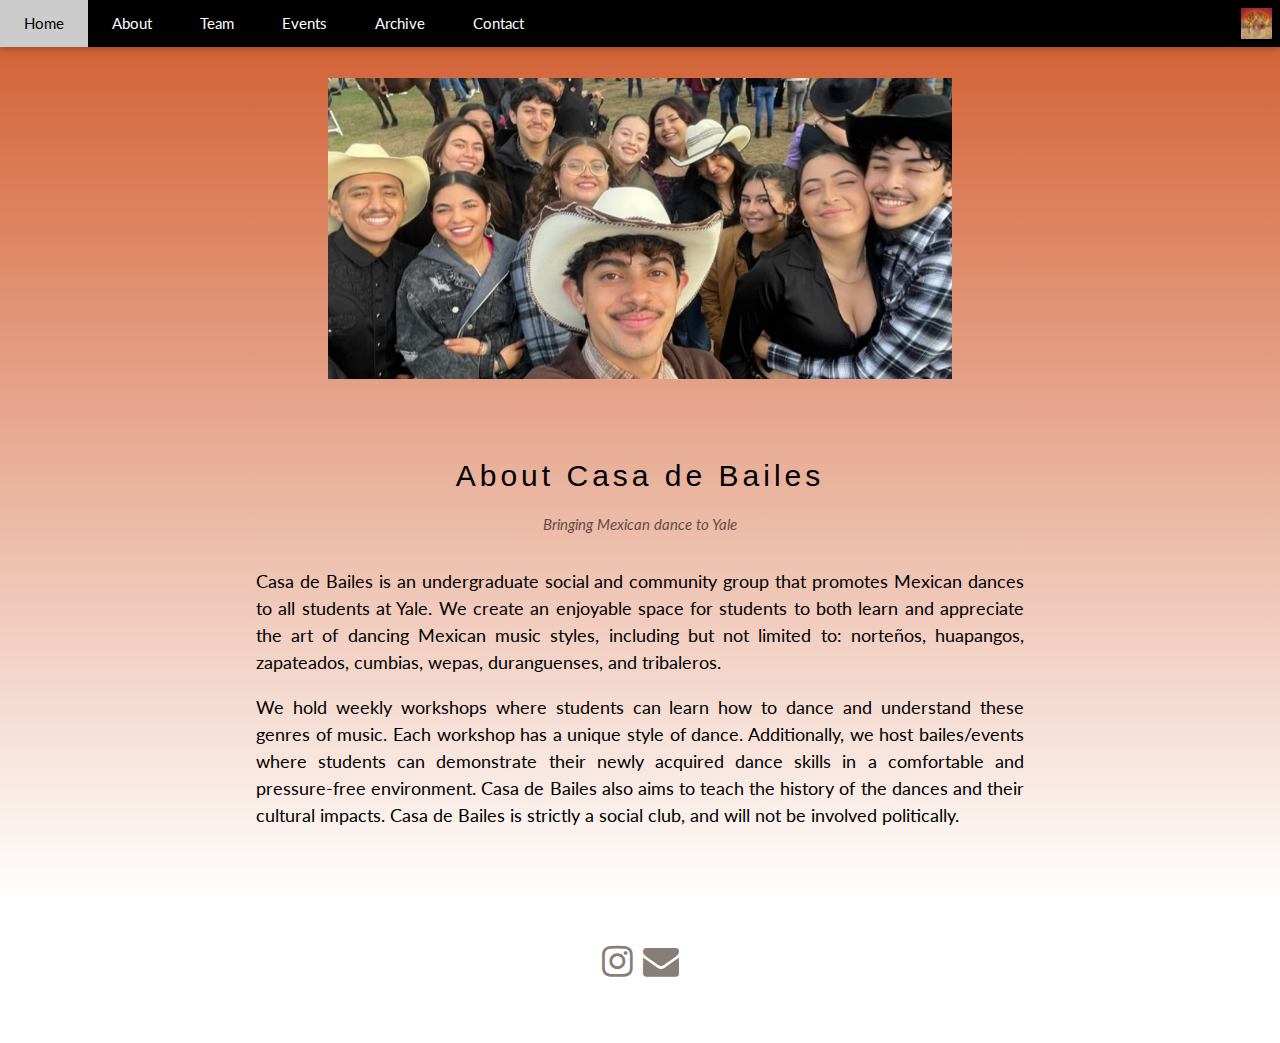
<file: about.html>
<!DOCTYPE html>
<html lang="en">
<head>
<title>Casa de Bailes | About</title>
<meta charset="UTF-8">
<meta name="viewport" content="width=device-width, initial-scale=1">
<link rel="stylesheet" href="https://www.w3schools.com/w3css/4/w3.css">
<link rel="stylesheet" href="https://fonts.googleapis.com/css?family=Lato">
<link rel="stylesheet" href="https://cdnjs.cloudflare.com/ajax/libs/font-awesome/4.7.0/css/font-awesome.min.css">
<link rel="stylesheet" type="text/css" media="screen" href="assets/css/style.css" />

<link rel="apple-touch-icon" sizes="180x180" href="/apple-touch-icon.png">
<link rel="icon" type="image/png" sizes="32x32" href="/favicon-32x32.png">
<link rel="icon" type="image/png" sizes="16x16" href="/favicon-16x16.png">
<link rel="manifest" href="/site.webmanifest">
<link rel="mask-icon" href="/safari-pinned-tab.svg" color="#5bbad5">
<meta name="msapplication-TileColor" content="#da532c">
<meta name="theme-color" content="#ffffff">

<style>
body {font-family: "Lato", sans-serif; background: linear-gradient(#D15B2D, #FFFFFF); background-attachment: fixed; background-position: center; background-repeat: no-repeat;}
.mySlides {display: none}
</style>
</head>
<body>

<!-- Navbar -->
<div class="w3-top">
  <div class="w3-bar w3-black w3-card">
    <!-- Icons for small screens -->
    <img src="cdblogo.png" alt="Logo" class="w3-left w3-hide-large w3-hide-medium" style="max-height: 47px; padding: 8px;">
    <a class="w3-bar-item w3-button w3-padding-large w3-hide-medium w3-hide-large w3-right" href="javascript:void(0)" onclick="myFunction()" title="Toggle Navigation Menu"><i class="fa fa-bars"></i></a>

    <!-- Image on the right for desktop -->
    <img src="cdblogo.png" alt="Logo" class="w3-right w3-hide-small" style="max-height: 47px; padding: 8px;">

    <!-- Links for both desktop and small screens -->
    <a href="https://casadebailes.netlify.app" class="w3-bar-item w3-button w3-padding-large w3-hide-small">Home</a>
    <a href="/about" class="w3-bar-item w3-button w3-padding-large w3-hide-small">About</a>
    <a href="/team" class="w3-bar-item w3-button w3-padding-large w3-hide-small">Team</a>
    <a href="/events" class="w3-bar-item w3-button w3-padding-large w3-hide-small">Events</a>
    <a href="/archive" class="w3-bar-item w3-button w3-padding-large w3-hide-small">Archive</a>
    <a href="/contact" class="w3-bar-item w3-button w3-padding-large w3-hide-small">Contact</a>
  </div>

  <!-- Navbar on small screens (remove the onclick attribute if you want the navbar to always show on top of the content when clicking on the links) -->
  <div id="navDemo" class="w3-bar-block w3-black w3-hide w3-hide-large w3-hide-medium w3-top" style="margin-top:46px">
    <!-- Links for small screens -->
    <a href="https://casadebailes.netlify.app" class="w3-bar-item w3-button w3-padding-large" onclick="myFunction()">Home</a>
    <a href="/about" class="w3-bar-item w3-button w3-padding-large" onclick="myFunction()">About</a>
    <a href="/team" class="w3-bar-item w3-button w3-padding-large" onclick="myFunction()">Team</a>
    <a href="/events" class="w3-bar-item w3-button w3-padding-large" onclick="myFunction()">Events</a>
    <a href="/archive" class="w3-bar-item w3-button w3-padding-large" onclick="myFunction()">Archive</a>
    <a href="/contact" class="w3-bar-item w3-button w3-padding-large" onclick="myFunction()">Contact</a>
  </div>
</div>

<!-- Page content -->
<div class="w3-content" style="max-width:2000px; margin-top:46px">
  <div class="w3-container w3-padding-32 w3-center w3-xlarge w3-hide-small">
    <img src="cdbppl.jpeg" alt="logo" style="max-width: 50%; height: auto;">
  </div>
  <div class="w3-container w3-padding-32 w3-center w3-xlarge w3-hide-large w3-hide-medium">
    <img src="cdbppl.jpeg" alt="logo" style="max-width: 70%; height: auto;">
  </div>
  
  <!-- Automatic Slideshow Images -->
  <!-- <div class="mySlides w3-display-container w3-center">
    <img src="/w3images/la.jpg" style="width:100%">
    <div class="w3-display-bottommiddle w3-container w3-text-white w3-padding-32 w3-hide-small">
      <h3>Los Angeles</h3>
      <p><b>We had the best time playing at Venice Beach!</b></p>   
    </div>
  </div>
  <div class="mySlides w3-display-container w3-center">
    <img src="/w3images/ny.jpg" style="width:100%">
    <div class="w3-display-bottommiddle w3-container w3-text-white w3-padding-32 w3-hide-small">
      <h3>New York</h3>
      <p><b>The atmosphere in New York is lorem ipsum.</b></p>    
    </div>
  </div>
  <div class="mySlides w3-display-container w3-center">
    <img src="/w3images/chicago.jpg" style="width:100%">
    <div class="w3-display-bottommiddle w3-container w3-text-white w3-padding-32 w3-hide-small">
      <h3>Chicago</h3>
      <p><b>Thank you, Chicago - A night we won't forget.</b></p>    
    </div>
  </div> -->

  <!-- The about Section -->
  <div class="w3-container w3-content w3-center" style="max-width: 800px; padding-top: 32px; padding-bottom: 32px;" id="about">
    <h2 class="w3-wide">About Casa de Bailes</h2>
    <p class="w3-opacity"><i>Bringing Mexican dance to Yale</i></p>
    <p class="w3-justify" style="font-size: 1.2em; padding-top: 15px;">Casa de Bailes is an undergraduate social and community group that promotes Mexican dances to all students at Yale. We create an enjoyable space for students to both learn and appreciate the art of dancing Mexican music styles, including but not limited to: norteños, huapangos, zapateados, cumbias, wepas, duranguenses, and tribaleros.</p>
    <p class="w3-justify" style="font-size: 1.2em">We hold weekly workshops where students can learn how to dance and understand these genres of music. Each workshop has a unique style of dance. Additionally, we host bailes/events where students can demonstrate their newly acquired dance skills in a comfortable and pressure-free environment. Casa de Bailes also aims to teach the history of the dances and their cultural impacts. Casa de Bailes is strictly a social club, and will not be involved politically.</p>
  </div>

<!-- End Page Content -->
</div>

<!-- Footer -->
<footer class="w3-container w3-padding-64 w3-center w3-opacity w3-xlarge">
  <i class="fa fa-instagram w3-hover-opacity" style="font-size: 36px; color: #382A20;"></i>
  <i class="fa fa-envelope w3-hover-opacity" style="font-size: 36px; color: #382A20;"></i>
</footer>

<script>
// Automatic Slideshow - change image every 4 seconds
// var myIndex = 0;
//carousel();

//function carousel() {
//  var i;
//  var x = document.getElementsByClassName("mySlides");
//  for (i = 0; i < x.length; i++) {
//    x[i].style.display = "none";  
//  }
//  myIndex++;
//  if (myIndex > x.length) {myIndex = 1}    
//  x[myIndex-1].style.display = "block";  
//  setTimeout(carousel, 4000);    
// }
  
// Used to toggle the menu on small screens when clicking on the menu button
function myFunction() {
  var x = document.getElementById("navDemo");
  if (x.className.indexOf("w3-show") == -1) {
    x.className += " w3-show";
  } else { 
    x.className = x.className.replace(" w3-show", "");
  }
}

</script>

</body>
</html>
</file>
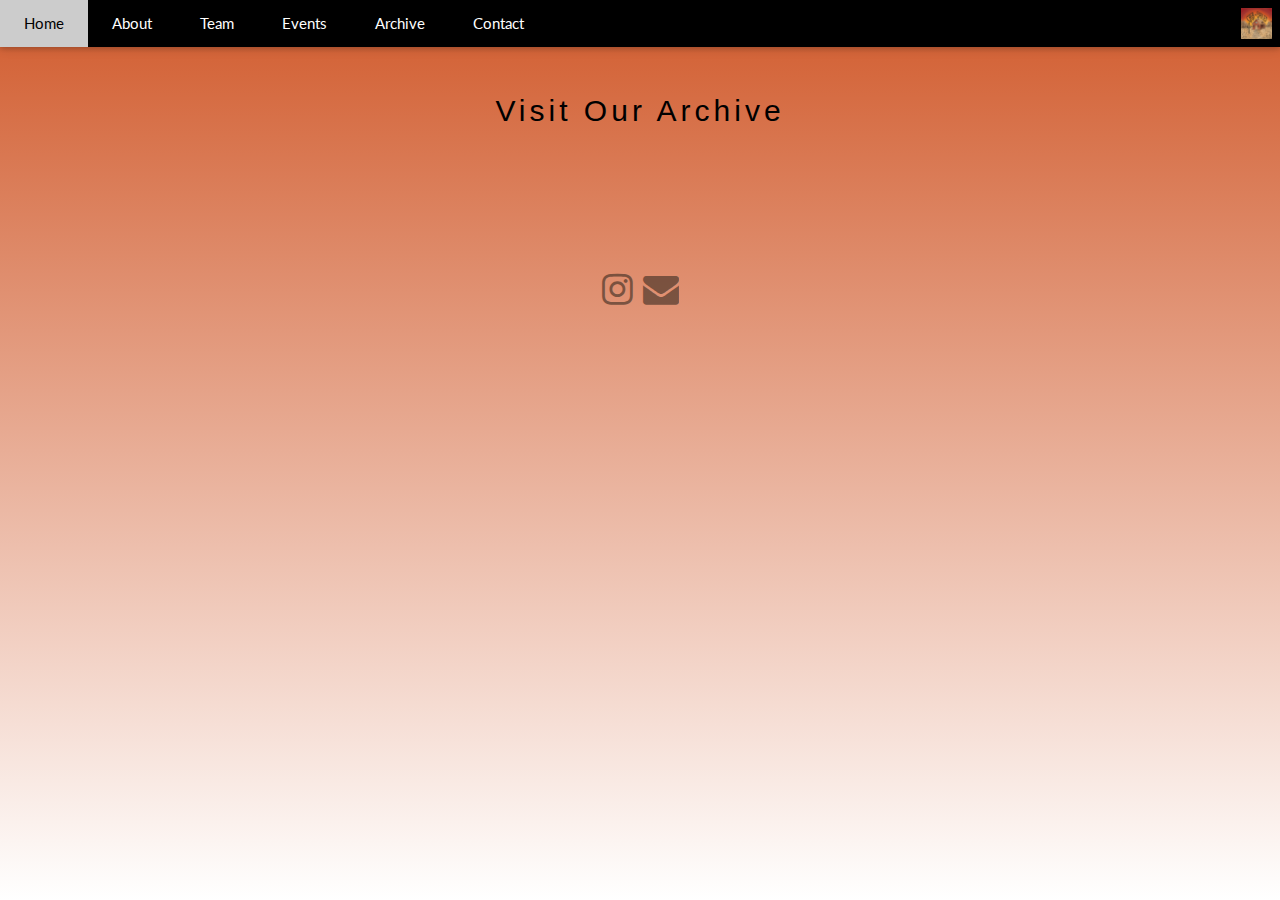
<file: archive.html>
<!DOCTYPE html>
<html lang="en">
<head>
<title>Casa de Bailes | Archive</title>
<meta charset="UTF-8">
<meta name="viewport" content="width=device-width, initial-scale=1">
<link rel="stylesheet" href="https://www.w3schools.com/w3css/4/w3.css">
<link rel="stylesheet" href="https://fonts.googleapis.com/css?family=Lato">
<link rel="stylesheet" href="https://cdnjs.cloudflare.com/ajax/libs/font-awesome/4.7.0/css/font-awesome.min.css">
<link rel="stylesheet" type="text/css" media="screen" href="assets/css/style.css" />

<link rel="apple-touch-icon" sizes="180x180" href="/apple-touch-icon.png">
<link rel="icon" type="image/png" sizes="32x32" href="/favicon-32x32.png">
<link rel="icon" type="image/png" sizes="16x16" href="/favicon-16x16.png">
<link rel="manifest" href="/site.webmanifest">
<link rel="mask-icon" href="/safari-pinned-tab.svg" color="#5bbad5">
<meta name="msapplication-TileColor" content="#da532c">
<meta name="theme-color" content="#ffffff">

<style>
body {font-family: "Lato", sans-serif; background: linear-gradient(#D15B2D, #FFFFFF); background-attachment: fixed; background-position: center; background-repeat: no-repeat;}
.mySlides {display: none}
</style>
</head>
<body>

<!-- Navbar -->
<div class="w3-top">
  <div class="w3-bar w3-black w3-card">
    <!-- Icons for small screens -->
    <img src="cdblogo.png" alt="Logo" class="w3-left w3-hide-large w3-hide-medium" style="max-height: 47px; padding: 8px;">
    <a class="w3-bar-item w3-button w3-padding-large w3-hide-medium w3-hide-large w3-right" href="javascript:void(0)" onclick="myFunction()" title="Toggle Navigation Menu"><i class="fa fa-bars"></i></a>

    <!-- Image on the right for desktop -->
    <img src="cdblogo.png" alt="Logo" class="w3-right w3-hide-small" style="max-height: 47px; padding: 8px;">

    <!-- Links for both desktop and small screens -->
    <a href="https://casadebailes.netlify.app" class="w3-bar-item w3-button w3-padding-large w3-hide-small">Home</a>
    <a href="/about" class="w3-bar-item w3-button w3-padding-large w3-hide-small">About</a>
    <a href="/team" class="w3-bar-item w3-button w3-padding-large w3-hide-small">Team</a>
    <a href="/events" class="w3-bar-item w3-button w3-padding-large w3-hide-small">Events</a>
    <a href="/archive" class="w3-bar-item w3-button w3-padding-large w3-hide-small">Archive</a>
    <a href="/contact" class="w3-bar-item w3-button w3-padding-large w3-hide-small">Contact</a>
  </div>

  <!-- Navbar on small screens (remove the onclick attribute if you want the navbar to always show on top of the content when clicking on the links) -->
  <div id="navDemo" class="w3-bar-block w3-black w3-hide w3-hide-large w3-hide-medium w3-top" style="margin-top:46px">
    <!-- Links for small screens -->
    <a href="https://casadebailes.netlify.app" class="w3-bar-item w3-button w3-padding-large" onclick="myFunction()">Home</a>
    <a href="/about" class="w3-bar-item w3-button w3-padding-large" onclick="myFunction()">About</a>
    <a href="/team" class="w3-bar-item w3-button w3-padding-large" onclick="myFunction()">Team</a>
    <a href="/events" class="w3-bar-item w3-button w3-padding-large" onclick="myFunction()">Events</a>
    <a href="/archive" class="w3-bar-item w3-button w3-padding-large" onclick="myFunction()">Archive</a>
    <a href="/contact" class="w3-bar-item w3-button w3-padding-large" onclick="myFunction()">Contact</a>
  </div>
</div>

<!-- Page content -->
<div class="w3-content" style="max-width:2000px; margin-top:46px">
  
  <!-- Automatic Slideshow Images -->
  <!-- <div class="mySlides w3-display-container w3-center">
    <img src="/w3images/la.jpg" style="width:100%">
    <div class="w3-display-bottommiddle w3-container w3-text-white w3-padding-32 w3-hide-small">
      <h3>Los Angeles</h3>
      <p><b>We had the best time playing at Venice Beach!</b></p>   
    </div>
  </div>
  <div class="mySlides w3-display-container w3-center">
    <img src="/w3images/ny.jpg" style="width:100%">
    <div class="w3-display-bottommiddle w3-container w3-text-white w3-padding-32 w3-hide-small">
      <h3>New York</h3>
      <p><b>The atmosphere in New York is lorem ipsum.</b></p>    
    </div>
  </div>
  <div class="mySlides w3-display-container w3-center">
    <img src="/w3images/chicago.jpg" style="width:100%">
    <div class="w3-display-bottommiddle w3-container w3-text-white w3-padding-32 w3-hide-small">
      <h3>Chicago</h3>
      <p><b>Thank you, Chicago - A night we won't forget.</b></p>    
    </div>
  </div> -->

  <!-- The about Section -->
  <div class="w3-container w3-content w3-center" style="max-width: 800px; padding-top: 32px; padding-bottom: 64px;" id="archive">
    <h2 class="w3-wide">Visit Our Archive</h2>
      <!-- sohi add archive here -->

<!-- End Page Content -->
</div>

<!-- Footer -->
<footer class="w3-container w3-padding-64 w3-center w3-opacity w3-xlarge">
  <i class="fa fa-instagram w3-hover-opacity" style="font-size: 36px; color: #382A20;"></i>
  <i class="fa fa-envelope w3-hover-opacity" style="font-size: 36px; color: #382A20;"></i>
</footer>

<script>
// Automatic Slideshow - change image every 4 seconds
// var myIndex = 0;
//carousel();

//function carousel() {
//  var i;
//  var x = document.getElementsByClassName("mySlides");
//  for (i = 0; i < x.length; i++) {
//    x[i].style.display = "none";  
//  }
//  myIndex++;
//  if (myIndex > x.length) {myIndex = 1}    
//  x[myIndex-1].style.display = "block";  
//  setTimeout(carousel, 4000);    
// }
  
// Used to toggle the menu on small screens when clicking on the menu button
function myFunction() {
  var x = document.getElementById("navDemo");
  if (x.className.indexOf("w3-show") == -1) {
    x.className += " w3-show";
  } else { 
    x.className = x.className.replace(" w3-show", "");
  }
}

</script>

</body>
</html>
</file>
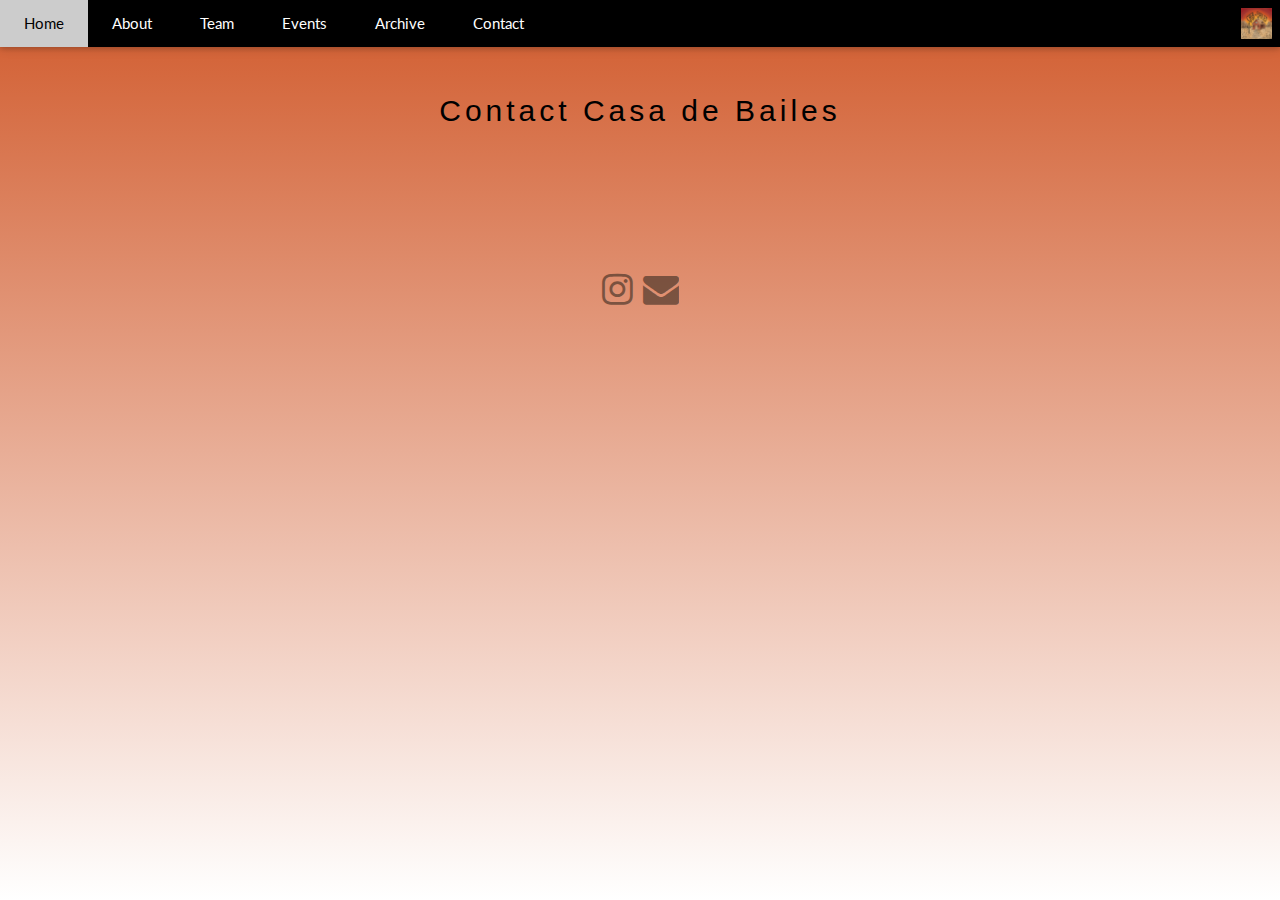
<file: contact.html>
<!DOCTYPE html>
<html lang="en">
<head>
<title>Casa de Bailes | Contact</title>
<meta charset="UTF-8">
<meta name="viewport" content="width=device-width, initial-scale=1">
<link rel="stylesheet" href="https://www.w3schools.com/w3css/4/w3.css">
<link rel="stylesheet" href="https://fonts.googleapis.com/css?family=Lato">
<link rel="stylesheet" href="https://cdnjs.cloudflare.com/ajax/libs/font-awesome/4.7.0/css/font-awesome.min.css">
<link rel="stylesheet" type="text/css" media="screen" href="assets/css/style.css" />

<link rel="apple-touch-icon" sizes="180x180" href="/apple-touch-icon.png">
<link rel="icon" type="image/png" sizes="32x32" href="/favicon-32x32.png">
<link rel="icon" type="image/png" sizes="16x16" href="/favicon-16x16.png">
<link rel="manifest" href="/site.webmanifest">
<link rel="mask-icon" href="/safari-pinned-tab.svg" color="#5bbad5">
<meta name="msapplication-TileColor" content="#da532c">
<meta name="theme-color" content="#ffffff">

<style>
body {font-family: "Lato", sans-serif; background: linear-gradient(#D15B2D, #FFFFFF); background-attachment: fixed; background-position: center; background-repeat: no-repeat;}
.mySlides {display: none}
</style>
</head>
<body>

<!-- Navbar -->
<div class="w3-top">
  <div class="w3-bar w3-black w3-card">
    <!-- Icons for small screens -->
    <img src="cdblogo.png" alt="Logo" class="w3-left w3-hide-large w3-hide-medium" style="max-height: 47px; padding: 8px;">
    <a class="w3-bar-item w3-button w3-padding-large w3-hide-medium w3-hide-large w3-right" href="javascript:void(0)" onclick="myFunction()" title="Toggle Navigation Menu"><i class="fa fa-bars"></i></a>

    <!-- Image on the right for desktop -->
    <img src="cdblogo.png" alt="Logo" class="w3-right w3-hide-small" style="max-height: 47px; padding: 8px;">

    <!-- Links for both desktop and small screens -->
    <a href="https://casadebailes.netlify.app" class="w3-bar-item w3-button w3-padding-large w3-hide-small">Home</a>
    <a href="/about" class="w3-bar-item w3-button w3-padding-large w3-hide-small">About</a>
    <a href="/team" class="w3-bar-item w3-button w3-padding-large w3-hide-small">Team</a>
    <a href="/events" class="w3-bar-item w3-button w3-padding-large w3-hide-small">Events</a>
    <a href="/archive" class="w3-bar-item w3-button w3-padding-large w3-hide-small">Archive</a>
    <a href="/contact" class="w3-bar-item w3-button w3-padding-large w3-hide-small">Contact</a>
  </div>

  <!-- Navbar on small screens (remove the onclick attribute if you want the navbar to always show on top of the content when clicking on the links) -->
  <div id="navDemo" class="w3-bar-block w3-black w3-hide w3-hide-large w3-hide-medium w3-top" style="margin-top:46px">
    <!-- Links for small screens -->
    <a href="https://casadebailes.netlify.app" class="w3-bar-item w3-button w3-padding-large" onclick="myFunction()">Home</a>
    <a href="/about" class="w3-bar-item w3-button w3-padding-large" onclick="myFunction()">About</a>
    <a href="/team" class="w3-bar-item w3-button w3-padding-large" onclick="myFunction()">Team</a>
    <a href="/events" class="w3-bar-item w3-button w3-padding-large" onclick="myFunction()">Events</a>
    <a href="/archive" class="w3-bar-item w3-button w3-padding-large" onclick="myFunction()">Archive</a>
    <a href="/contact" class="w3-bar-item w3-button w3-padding-large" onclick="myFunction()">Contact</a>
  </div>
</div>

<!-- Page content -->
<div class="w3-content" style="max-width:2000px; margin-top:46px">
  
  <!-- Automatic Slideshow Images -->
  <!-- <div class="mySlides w3-display-container w3-center">
    <img src="/w3images/la.jpg" style="width:100%">
    <div class="w3-display-bottommiddle w3-container w3-text-white w3-padding-32 w3-hide-small">
      <h3>Los Angeles</h3>
      <p><b>We had the best time playing at Venice Beach!</b></p>   
    </div>
  </div>
  <div class="mySlides w3-display-container w3-center">
    <img src="/w3images/ny.jpg" style="width:100%">
    <div class="w3-display-bottommiddle w3-container w3-text-white w3-padding-32 w3-hide-small">
      <h3>New York</h3>
      <p><b>The atmosphere in New York is lorem ipsum.</b></p>    
    </div>
  </div>
  <div class="mySlides w3-display-container w3-center">
    <img src="/w3images/chicago.jpg" style="width:100%">
    <div class="w3-display-bottommiddle w3-container w3-text-white w3-padding-32 w3-hide-small">
      <h3>Chicago</h3>
      <p><b>Thank you, Chicago - A night we won't forget.</b></p>    
    </div>
  </div> -->

  <!-- The about Section -->
  <div class="w3-container w3-content w3-center" style="max-width: 800px; padding-top: 32px; padding-bottom: 64px;" id="contact">
    <h2 class="w3-wide">Contact Casa de Bailes</h2>
      <!-- sohi add google form here when isabel sends -->

<!-- End Page Content -->
</div>

<!-- Footer -->
<footer class="w3-container w3-padding-64 w3-center w3-opacity w3-xlarge">
  <i class="fa fa-instagram w3-hover-opacity" style="font-size: 36px; color: #382A20;"></i>
  <i class="fa fa-envelope w3-hover-opacity" style="font-size: 36px; color: #382A20;"></i>
</footer>

<script>
// Automatic Slideshow - change image every 4 seconds
// var myIndex = 0;
//carousel();

//function carousel() {
//  var i;
//  var x = document.getElementsByClassName("mySlides");
//  for (i = 0; i < x.length; i++) {
//    x[i].style.display = "none";  
//  }
//  myIndex++;
//  if (myIndex > x.length) {myIndex = 1}    
//  x[myIndex-1].style.display = "block";  
//  setTimeout(carousel, 4000);    
// }
  
// Used to toggle the menu on small screens when clicking on the menu button
function myFunction() {
  var x = document.getElementById("navDemo");
  if (x.className.indexOf("w3-show") == -1) {
    x.className += " w3-show";
  } else { 
    x.className = x.className.replace(" w3-show", "");
  }
}

</script>

</body>
</html>
</file>
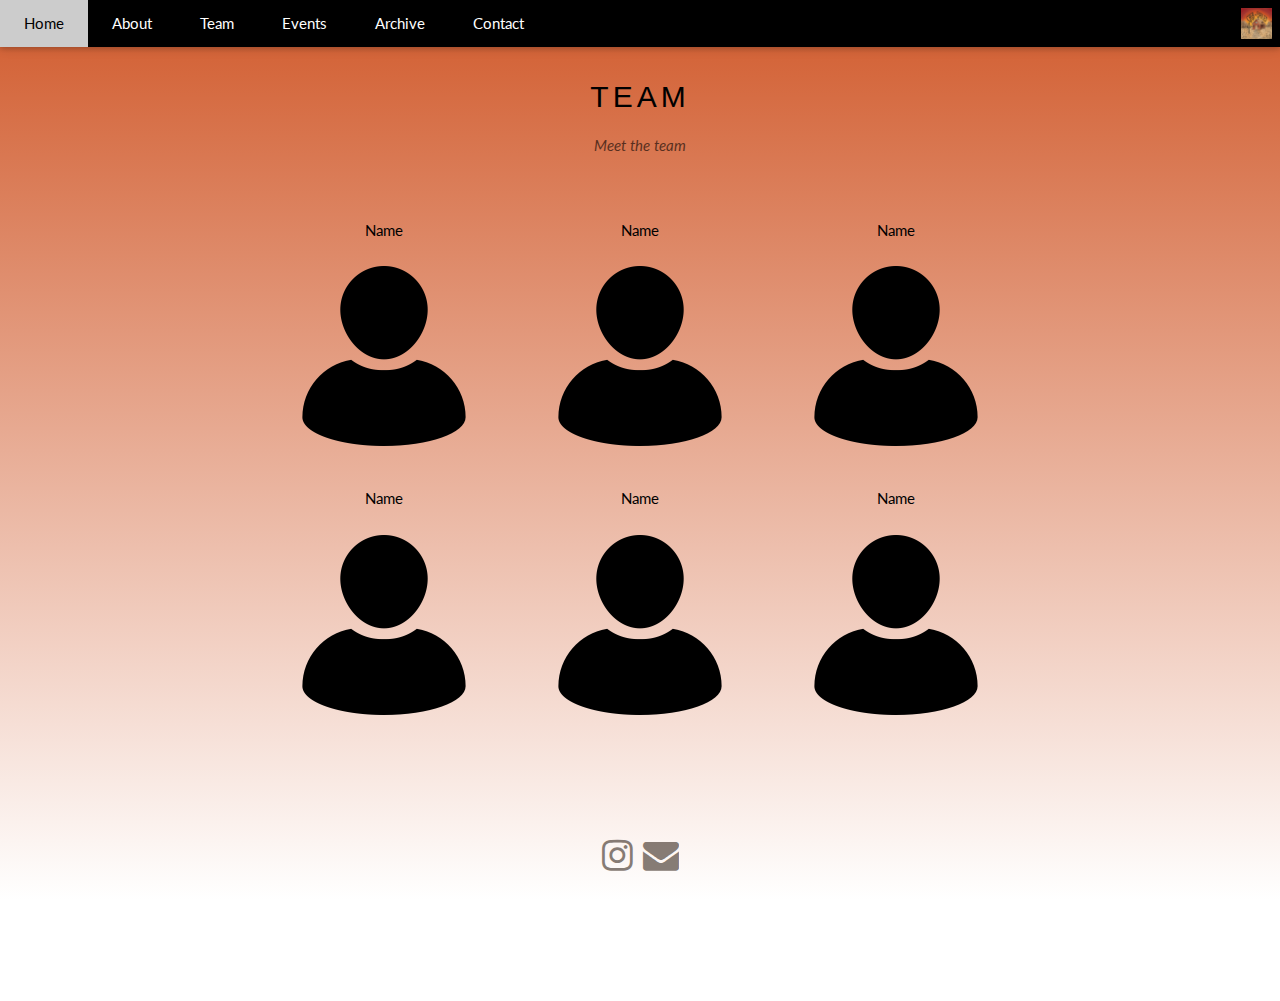
<file: team.html>
<!DOCTYPE html>
<html lang="en">
<head>
<title>Casa de Bailes | Team</title>
<meta charset="UTF-8">
<meta name="viewport" content="width=device-width, initial-scale=1">
<link rel="stylesheet" href="https://www.w3schools.com/w3css/4/w3.css">
<link rel="stylesheet" href="https://fonts.googleapis.com/css?family=Lato">
<link rel="stylesheet" href="https://cdnjs.cloudflare.com/ajax/libs/font-awesome/4.7.0/css/font-awesome.min.css">
<link rel="stylesheet" type="text/css" media="screen" href="assets/css/style.css" />

<link rel="apple-touch-icon" sizes="180x180" href="/apple-touch-icon.png">
<link rel="icon" type="image/png" sizes="32x32" href="/favicon-32x32.png">
<link rel="icon" type="image/png" sizes="16x16" href="/favicon-16x16.png">
<link rel="manifest" href="/site.webmanifest">
<link rel="mask-icon" href="/safari-pinned-tab.svg" color="#5bbad5">
<meta name="msapplication-TileColor" content="#da532c">
<meta name="theme-color" content="#ffffff">
  
<style>
body {font-family: "Lato", sans-serif; background: linear-gradient(#D15B2D, #FFFFFF); background-attachment: fixed; background-position: center; background-repeat: no-repeat;}
.mySlides {display: none}
</style>
</head>
<body>

<!-- Navbar -->
<div class="w3-top">
  <div class="w3-bar w3-black w3-card">
    <!-- Icons for small screens -->
    <img src="cdblogo.png" alt="Logo" class="w3-left w3-hide-large w3-hide-medium" style="max-height: 47px; padding: 8px;">
    <a class="w3-bar-item w3-button w3-padding-large w3-hide-medium w3-hide-large w3-right" href="javascript:void(0)" onclick="myFunction()" title="Toggle Navigation Menu"><i class="fa fa-bars"></i></a>

    <!-- Image on the right for desktop -->
    <img src="cdblogo.png" alt="Logo" class="w3-right w3-hide-small" style="max-height: 47px; padding: 8px;">

    <!-- Links for both desktop and small screens -->
    <a href="https://casadebailes.netlify.app" class="w3-bar-item w3-button w3-padding-large w3-hide-small">Home</a>
    <a href="/about" class="w3-bar-item w3-button w3-padding-large w3-hide-small">About</a>
    <a href="/team" class="w3-bar-item w3-button w3-padding-large w3-hide-small">Team</a>
    <a href="/events" class="w3-bar-item w3-button w3-padding-large w3-hide-small">Events</a>
    <a href="/archive" class="w3-bar-item w3-button w3-padding-large w3-hide-small">Archive</a>
    <a href="/contact" class="w3-bar-item w3-button w3-padding-large w3-hide-small">Contact</a>
  </div>

  <!-- Navbar on small screens (remove the onclick attribute if you want the navbar to always show on top of the content when clicking on the links) -->
  <div id="navDemo" class="w3-bar-block w3-black w3-hide w3-hide-large w3-hide-medium w3-top" style="margin-top:46px">
    <!-- Links for small screens -->
    <a href="https://casadebailes.netlify.app" class="w3-bar-item w3-button w3-padding-large" onclick="myFunction()">Home</a>
    <a href="/about" class="w3-bar-item w3-button w3-padding-large" onclick="myFunction()">About</a>
    <a href="/team" class="w3-bar-item w3-button w3-padding-large" onclick="myFunction()">Team</a>
    <a href="/events" class="w3-bar-item w3-button w3-padding-large" onclick="myFunction()">Events</a>
    <a href="/archive" class="w3-bar-item w3-button w3-padding-large" onclick="myFunction()">Archive</a>
    <a href="/contact" class="w3-bar-item w3-button w3-padding-large" onclick="myFunction()">Contact</a>
  </div>
</div>
  
<!-- Team section -->
<div class="w3-container w3-content w3-center w3-padding-64" style="max-width:800px" id="team">
  <h2 class="w3-wide w3-center">TEAM</h2>
  <p class="w3-opacity w3-center"><i>Meet the team</i></p>
  <div class="w3-row w3-padding-32">
    <div class="w3-col w3-third">
      <p>Name</p>
      <img src="4851855-200.png" class="w3-round w3-margin-bottom" alt="Name" style="max-width: 100%; height: auto;">
    </div>
    <div class="w3-col w3-third">
      <p>Name</p>
      <img src="4851855-200.png" class="w3-round w3-margin-bottom" alt="Name" style="max-width: 100%; height: auto;">
    </div>
    <div class="w3-col w3-third">
      <p>Name</p>
      <img src="4851855-200.png" class="w3-round w3-margin-bottom" alt="Name" style="max-width: 100%; height: auto;">
    </div>
    <div class="w3-col w3-third">
      <p>Name</p>
      <img src="4851855-200.png" class="w3-round w3-margin-bottom" alt="Name" style="max-width: 100%; height: auto;">
    </div>
    <div class="w3-col w3-third">
      <p>Name</p>
      <img src="4851855-200.png" class="w3-round w3-margin-bottom" alt="Name" style="max-width: 100%; height: auto;">
    </div>
    <div class="w3-col w3-third">
      <p>Name</p>
      <img src="4851855-200.png" class="w3-round w3-margin-bottom" alt="Name" style="max-width: 100%; height: auto;">
    </div>
  
<!-- End Page Content -->
</div>

<!-- Footer -->
<footer class="w3-container w3-padding-64 w3-center w3-opacity w3-xlarge">
  <i class="fa fa-instagram w3-hover-opacity" style="font-size: 36px; color: #382A20;"></i>
  <i class="fa fa-envelope w3-hover-opacity" style="font-size: 36px; color: #382A20;"></i>
</footer>

<script>
// Automatic Slideshow - change image every 4 seconds
// var myIndex = 0;
//carousel();

//function carousel() {
//  var i;
//  var x = document.getElementsByClassName("mySlides");
//  for (i = 0; i < x.length; i++) {
//    x[i].style.display = "none";  
//  }
//  myIndex++;
//  if (myIndex > x.length) {myIndex = 1}    
//  x[myIndex-1].style.display = "block";  
//  setTimeout(carousel, 4000);    
// }
  
// Used to toggle the menu on small screens when clicking on the menu button
function myFunction() {
  var x = document.getElementById("navDemo");
  if (x.className.indexOf("w3-show") == -1) {
    x.className += " w3-show";
  } else { 
    x.className = x.className.replace(" w3-show", "");
  }
}

</script>

</body>
</html>
</file>
<file: assets/css/style.css>
body {
      box-sizing: border-box;
    }

.container {
      max-width: 1200px;
      margin: 0 auto;
      padding: 20px;
      display: flex;
      flex-wrap: wrap;
}

.column {
      flex: 1;
      margin: 10px;
      background-color: #f0f0f0;
      border-radius: 8px;
      overflow: hidden;
      transition: 0.3s;
}

.column:hover {
      box-shadow: 0 4px 8px rgba(0, 0, 0, 0.1);
}

@media (max-width: 767px) {
      .column {
            flex: 100%;
      }
}

.column-header {
      background-color: #333;
      color: #fff;
      padding: 10px;
      text-align: center;
      font-size: 22px;
      font-weight: bold;
}

.column-body {
      padding: 15px;
      font-size: 14px;
}

footer {
      display: flex!important;
      justify-content: center!important;
      gap: 10px;
}

.w3-xlarge {
      font-size: 32px!important;
}

.grid-container {
  display: flex;
  flex-wrap: wrap;
  padding: 0 4px;
}

.grid-column {
  flex: 20%;
  max-width: 25%;
  padding: 5px 8px;
}

.grid-column img {
  margin-top: 8px;
  vertical-align: middle;
  width: 100%;
}

@media (max-width: 1200px) {
  .grid-column {
    flex: 40%;
    flex-wrap: wrap;
    max-width: 50%;
  }
}

@media (max-width: 600px) {
  .grid-column {
    flex: 50%;
    max-width: 100%;
  }
}
</file>
